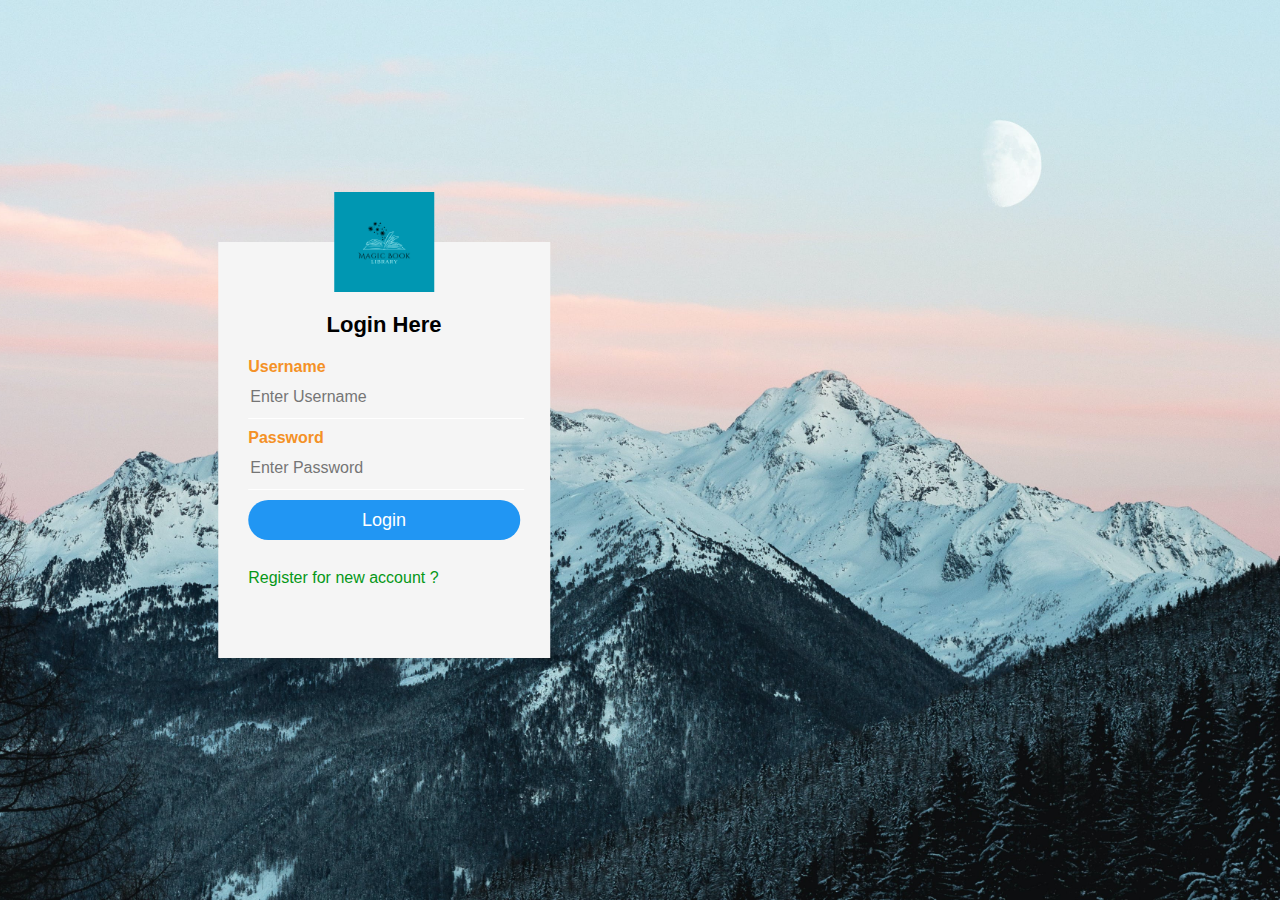
<file: index.html>
<!DOCTYPE html>
<head>
<title>Login Form Design</title>
<link rel="stylesheet" type="text/css" href="style.css">
    </head>
    

<body>


    <div class="box">

        <img src="logo.png" class="user">

        <h1>Login Here</h1>

        <form name="myform"  action="login.php" method="POST" >

            <p>Username</p>
            <input type="text" name="uname" placeholder="Enter Username " required="">

            <p>Password</p>
            <input type="password" name="upswd" placeholder="Enter Password" required="">


            <input type="submit" name="" value="Login">

            <br><br>
            <a href="register.html">Register for new account ?</a>

        </form>
        
    </div>

    

</body>
</html>
</file>
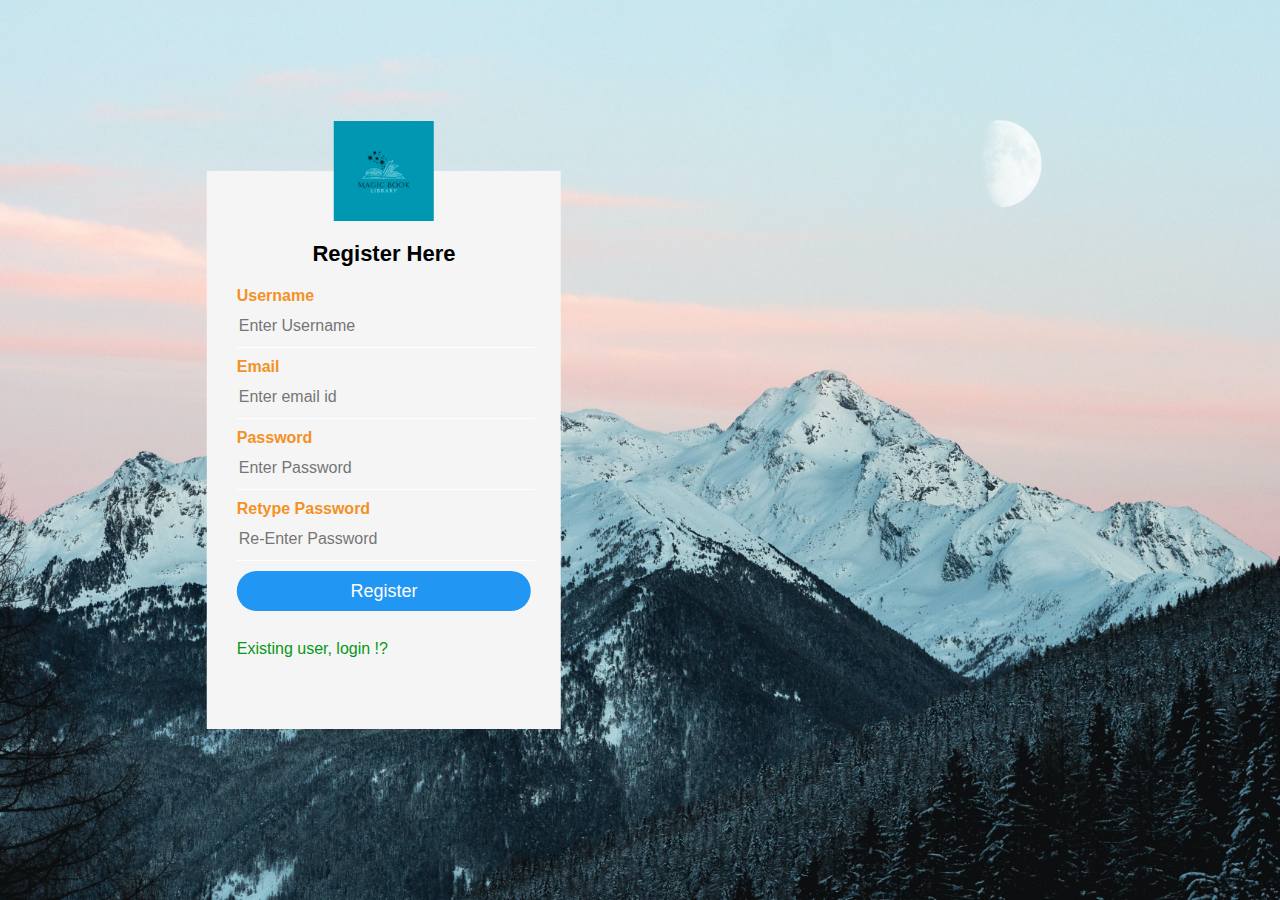
<file: register.html>
<!DOCTYPE html>
<head>
<title>Register Form Design</title>
    <link rel="stylesheet" type="text/css" href="style.css">

<body>

    <div class="box">
    
        <img src="logo.png" class="user">
        <h1>Register Here</h1>

        <form name="myform2" action="register.php" method="POST">

            <p>Username</p>
            <input type="text" name="uname1" placeholder="Enter Username" required="">

            <p>Email</p>
            <input type="Email" name="email" placeholder="Enter email id" required="">

            <p>Password</p>
            <input type="password" name="upswd1" placeholder="Enter Password" required="">

            <p>Retype Password</p>
            <input type="password" name="upswd2" placeholder="Re-Enter Password" required="">

            <input type="submit" name="" value="Register">

            <br><br>
            <a href="index.html">Existing user, login !?</a>
        </form>
        
    </div>

</body>
</head>
</html>
</file>
<file: style.css>
body{
    margin: 0;
    padding: 0;
    background: url(back.jpg)no-repeat center center fixed;
    -webkit-background-size: cover;
    -moz-background-size: cover;
    -o-background-size: cover;
    font-family: sans-serif;
}

.box{

 
    background: #f5f5f5;
    color: red;
    top: 50%;
    left: 30%;
    position: absolute;
    transform: translate(-50%,-50%);
    box-sizing: border-box;
    padding: 70px 30px;
}



.user{
    width: 100px;
    height: 100px;
    position: absolute;
    top: -50px;
    left: calc(50% - 50px);
}

h1{
    margin: 0;
    padding: 0 0 20px;
    text-align: center;
    font-size: 22px;
    color: black;
}

p{
    color: #f49126;
    margin: 0;
    padding: 0;
    font-weight: bold;
}

input{
    width: 100%;
    margin-bottom: 10px;
}

 input[type="text"], input[type="password"] ,input[type="email"]
{
    border: none;
    border-bottom: 1px solid #fff;
    background: transparent;
    outline: none;
    height: 40px;
    color: #673ab7;
    font-size: 16px;
}

input[type="submit"]
{
    border: none;
    outline: none;
    height: 40px;
    background: #2196f3;
    color: #fff;
    font-size: 18px;
    border-radius: 20px;

}


input[type="submit"]:hover
{
    cursor: pointer;
    background: #0097a7;
}

a
{
    text-decoration: none;
    font-size: 16px;
    line-height: 20px;
    color: #069818;
}


a:hover
{
    color: red;
}
</file>
